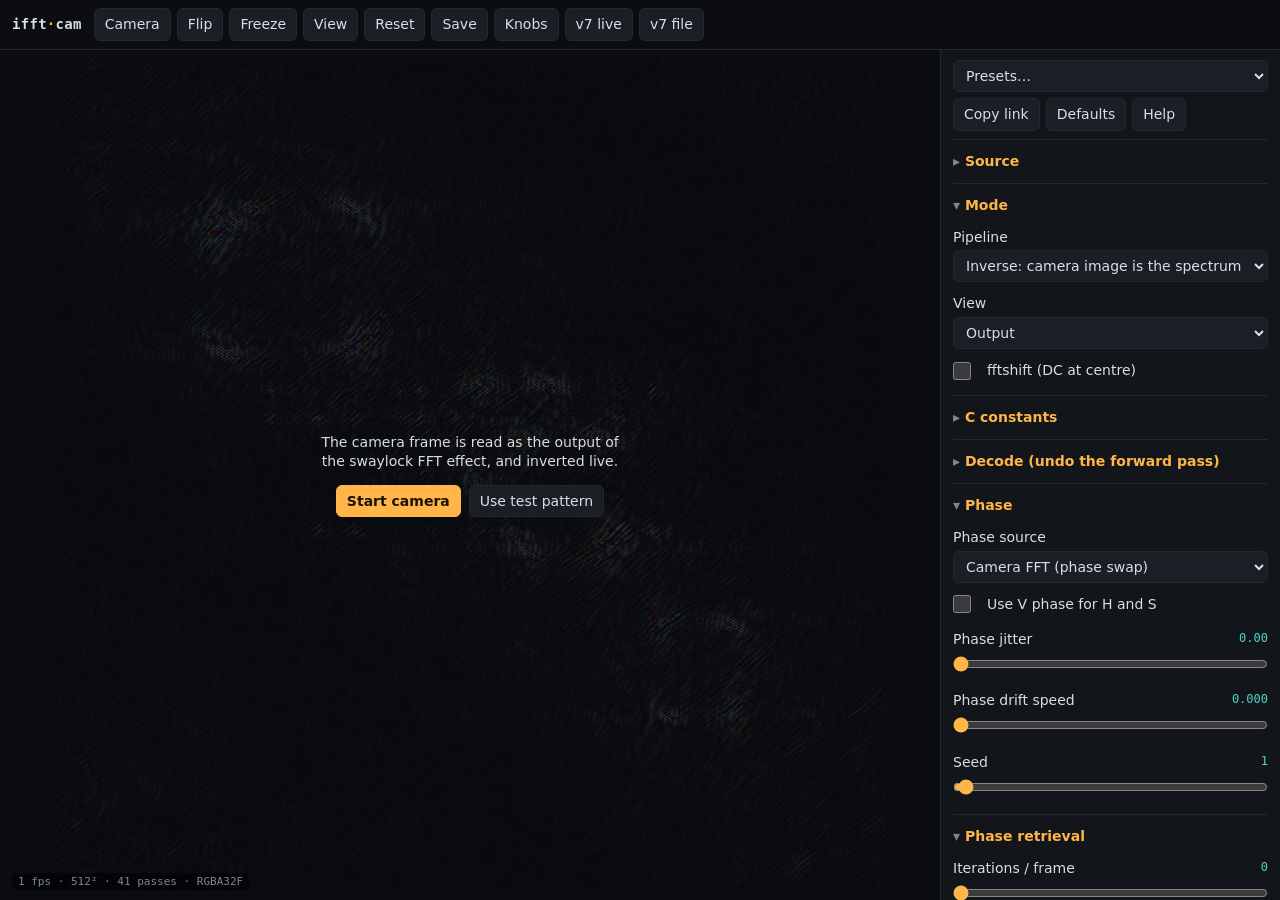
<file: index.html>
<!doctype html>
<html lang="en">
<head>
<meta charset="utf-8">
<meta name="viewport" content="width=device-width, initial-scale=1, viewport-fit=cover">
<meta name="theme-color" content="#0b0d10">
<meta name="apple-mobile-web-app-capable" content="yes">
<meta name="apple-mobile-web-app-status-bar-style" content="black-translucent">
<title>ifft·cam</title>
<link rel="stylesheet" href="style.css">
</head>
<body>
<header>
  <span class="brand">ifft<span>·</span>cam</span>
  <nav>
    <button id="btn-start" type="button" title="Start camera">Camera</button>
    <button id="btn-flip" type="button" title="Front / back camera">Flip</button>
    <button id="btn-freeze" type="button" title="Hold this frame; the solver keeps iterating">Freeze</button>
    <button id="btn-view" type="button" title="Cycle view">View</button>
    <button id="btn-reset" type="button" title="Reset the phase-retrieval state">Reset</button>
    <button id="btn-snap" type="button" title="Save PNG">Save</button>
    <button id="btn-panel" type="button" title="Show / hide controls">Knobs</button>
    <button type="button" onclick="location.href='live7.html'" title="Live camera decoder for the tryseven lock screen">v7 live</button>
    <button type="button" onclick="location.href='seven.html'" title="tryseven from an exact screenshot">v7 file</button>
  </nav>
</header>
<main>
  <div class="stage">
    <canvas id="view"></canvas>
    <div id="overlay" class="overlay" hidden>
      <p class="msg">The camera frame is read as the output of the swaylock FFT effect, and inverted live.</p>
      <div class="actions">
        <button type="button" class="primary" onclick="document.getElementById('btn-start').click()">Start camera</button>
        <button type="button" onclick="document.getElementById('btn-pattern').click()">Use test pattern</button>
      </div>
    </div>
    <div id="toast" class="toast" hidden></div>
    <div id="status" class="status"></div>
  </div>
  <aside id="panel"></aside>
</main>
<button id="btn-pattern" type="button" hidden></button>
<input id="file" type="file" accept="image/*" hidden>
<video id="video" autoplay muted playsinline></video>
<script type="module" src="js/main.js"></script>
</body>
</html>
</file>
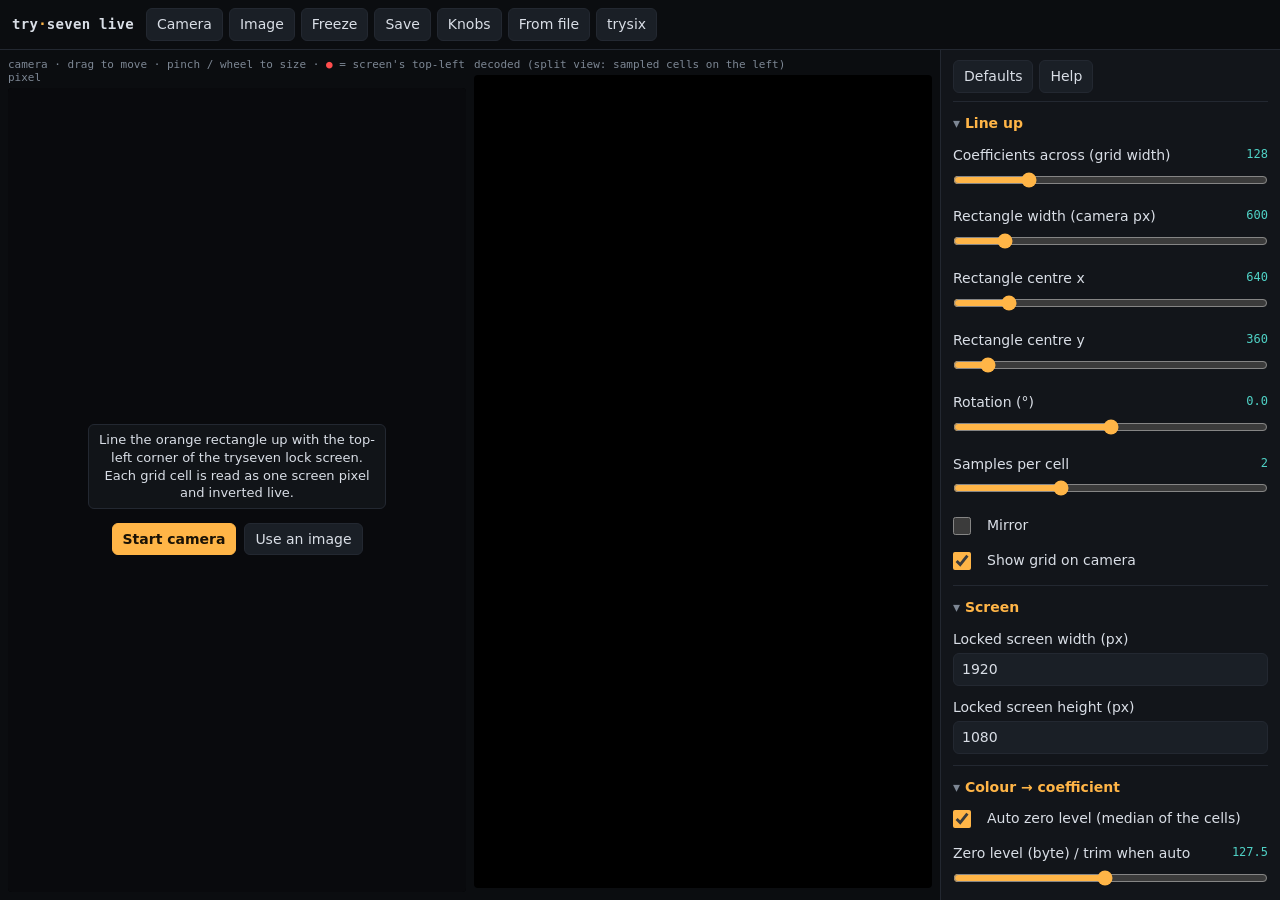
<file: live7.html>
<!doctype html>
<html lang="en">
<head>
<meta charset="utf-8">
<meta name="viewport" content="width=device-width, initial-scale=1, viewport-fit=cover">
<meta name="theme-color" content="#0b0d10">
<meta name="apple-mobile-web-app-capable" content="yes">
<title>tryseven live</title>
<link rel="stylesheet" href="style.css">
<style>
  .stages { flex: 1; display: grid; grid-template-columns: 1fr 1fr; gap: 8px; padding: 8px; min-width: 0; min-height: 0; }
  .pane { display: flex; flex-direction: column; gap: 4px; min-width: 0; min-height: 0; }
  .cap { font: 11px var(--mono); color: var(--muted); }
  .frame { flex: 1; position: relative; min-height: 0; background: #000; border-radius: 4px; overflow: hidden; display: flex; align-items: center; justify-content: center; }
  /* style.css gives every canvas a black square box: undo that here */
  .frame canvas, .frame video { aspect-ratio: auto; max-width: none; max-height: none; border-radius: 0; }
  .frame video, .frame #stillview { width: 100%; height: 100%; object-fit: contain; display: block; background: #000; }
  .frame #video { position: static; width: 100%; height: 100%; opacity: 1; pointer-events: none; }
  #ov { position: absolute; inset: 0; width: 100%; height: 100%; touch-action: none; cursor: move; background: transparent; }
  #out { width: 100%; height: 100%; object-fit: contain; display: block; background: #000; }
  .msg { position: absolute; left: 8px; right: 8px; top: 8px; background: rgba(18,21,26,.92); border: 1px solid var(--line); border-radius: 6px; padding: 6px 8px; font-size: 13px; }
  .row input.num { width: 100%; background: #1a1f26; border: 1px solid var(--line); border-radius: 6px; padding: 6px 8px; }
  #status { font: 11px var(--mono); color: var(--muted); }
  @media (max-width: 760px) { .stages { grid-template-columns: 1fr; grid-template-rows: 1fr 1fr; } aside { height: 38dvh; } }
</style>
</head>
<body>
<header>
  <span class="brand">try<span>·</span>seven live</span>
  <nav>
    <button id="btn-camera" type="button">Camera</button>
    <button id="btn-photo" type="button">Image</button>
    <button id="btn-freeze" type="button">Freeze</button>
    <button id="btn-save" type="button">Save</button>
    <button id="btn-panel" type="button">Knobs</button>
    <button type="button" onclick="location.href='seven.html'">From file</button>
    <button type="button" onclick="location.href='./'">trysix</button>
  </nav>
</header>
<main>
  <div class="stages">
    <div class="pane">
      <div class="cap">camera · drag to move · pinch / wheel to size · <span style="color:#ff4d4d">●</span> = screen's top-left pixel</div>
      <div class="frame">
        <video id="video" autoplay muted playsinline></video>
        <canvas id="stillview" hidden></canvas>
        <canvas id="ov"></canvas>
        <div id="start" class="overlay">
          <p class="msg" style="position:static;max-width:36ch">Line the orange rectangle up with the top-left corner of the tryseven lock screen. Each grid cell is read as one screen pixel and inverted live.</p>
          <div class="actions">
            <button type="button" class="primary" onclick="document.getElementById('btn-camera').click()">Start camera</button>
            <button type="button" onclick="document.getElementById('btn-photo').click()">Use an image</button>
          </div>
        </div>
        <div id="msg" class="msg" hidden></div>
      </div>
    </div>
    <div class="pane">
      <div class="cap">decoded (split view: sampled cells on the left)</div>
      <div class="frame"><canvas id="out" width="16" height="9"></canvas></div>
      <div id="status"></div>
    </div>
  </div>
  <aside id="panel"></aside>
</main>
<input id="file" type="file" accept="image/*" hidden>
<script>
  // Show any load/runtime error on the page instead of failing silently (classic script: runs first).
  window.showError = function (m) {
    var el = document.getElementById('msg');
    if (el) { el.hidden = false; el.textContent = 'Error: ' + m; el.style.borderColor = '#ff4d4d'; }
  };
  window.addEventListener('error', function (e) { window.showError((e.message || e.type) + (e.filename ? ' (' + e.filename.split('/').pop() + ':' + e.lineno + ')' : '')); }, true);
  window.addEventListener('unhandledrejection', function (e) { window.showError(String(e.reason && e.reason.message || e.reason)); });
  setTimeout(function () { if (!window.live7) window.showError('live7.js did not start (old cached copy, or a script error). Reload the page.'); }, 4000);
</script>
<script type="module" src="js/live7.js?v=3"></script>
</body>
</html>
</file>
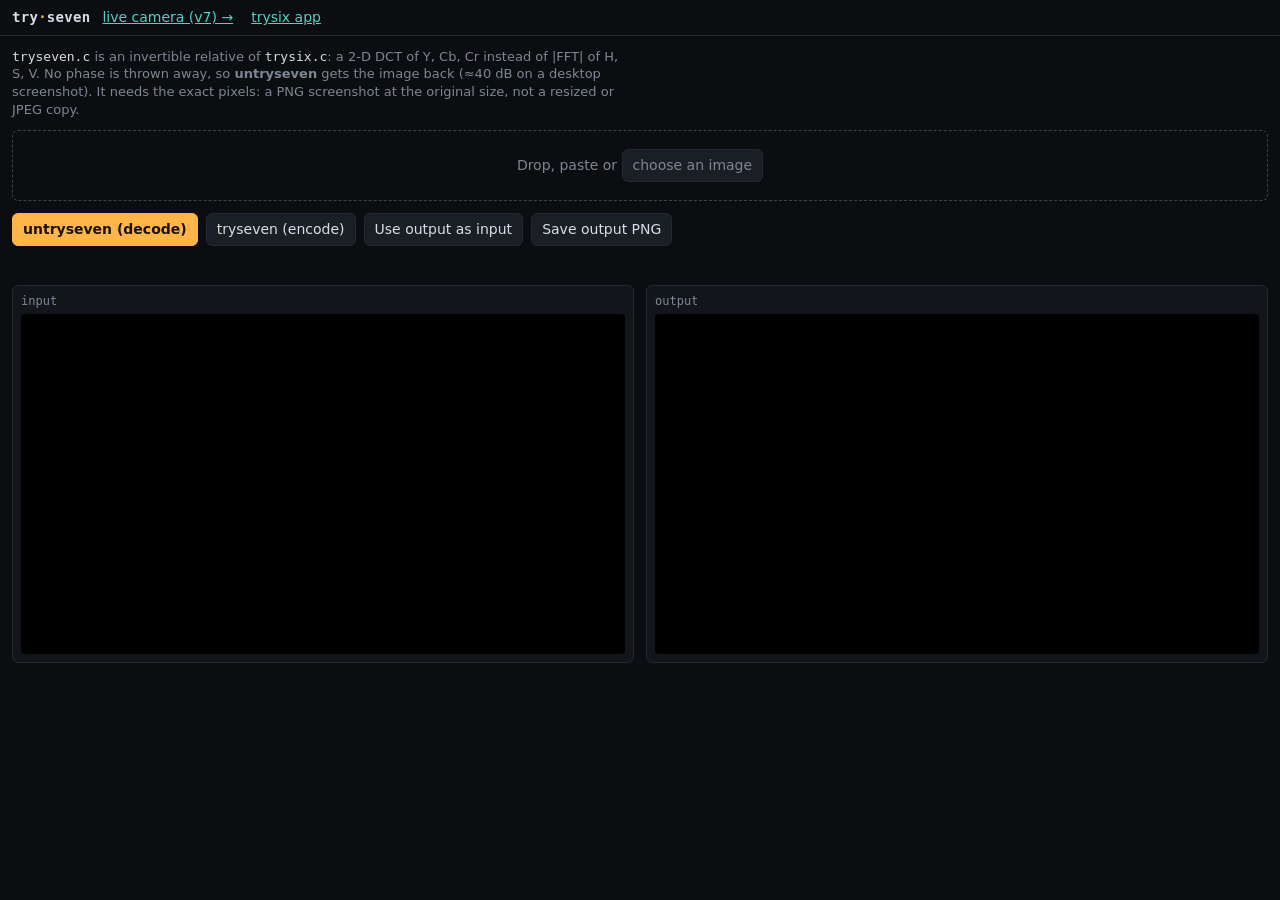
<file: seven.html>
<!doctype html>
<html lang="en">
<head>
<meta charset="utf-8">
<meta name="viewport" content="width=device-width, initial-scale=1, viewport-fit=cover">
<meta name="theme-color" content="#0b0d10">
<title>tryseven</title>
<link rel="stylesheet" href="style.css">
<style>
  body { overflow: auto; height: auto; min-height: 100dvh; }
  .wrap { padding: 12px; display: flex; flex-direction: column; gap: 12px; max-width: 1400px; margin: 0 auto; width: 100%; }
  .bar { display: flex; flex-wrap: wrap; gap: 8px; align-items: center; }
  .note { color: var(--muted); font-size: 13px; max-width: 75ch; margin: 0; }
  .note code { font-family: var(--mono); color: var(--text); }
  .panes { display: grid; grid-template-columns: 1fr 1fr; gap: 12px; }
  @media (max-width: 760px) { .panes { grid-template-columns: 1fr; } }
  figure { margin: 0; background: var(--panel); border: 1px solid var(--line); border-radius: 6px; padding: 8px; min-width: 0; }
  figcaption { font: 12px var(--mono); color: var(--muted); margin-bottom: 6px; display: flex; justify-content: space-between; gap: 8px; }
  figure canvas { width: 100%; height: auto; aspect-ratio: auto; display: block; image-rendering: pixelated; background: #000; }
  .drop { border: 1px dashed #3a4250; border-radius: 6px; padding: 18px; text-align: center; color: var(--muted); }
  .drop.over { border-color: var(--accent); color: var(--text); }
  #msg { font: 12px var(--mono); color: var(--accent-2); min-height: 1.3em; }
  #msg.warn { color: var(--accent); }
  a { color: var(--accent-2); }
</style>
</head>
<body>
<header>
  <span class="brand">try<span>·</span>seven</span>
  <nav><a href="live7.html" style="align-self:center">live camera (v7) →</a> <a href="./" style="align-self:center;margin-left:12px">trysix app</a></nav>
</header>
<div class="wrap">
  <p class="note">
    <code>tryseven.c</code> is an invertible relative of <code>trysix.c</code>: a 2-D DCT of Y, Cb, Cr instead of |FFT| of H, S, V.
    No phase is thrown away, so <b>untryseven</b> gets the image back (≈40 dB on a desktop screenshot).
    It needs the exact pixels: a PNG screenshot at the original size, not a resized or JPEG copy.
  </p>
  <div class="drop" id="drop">Drop, paste or <button type="button" id="pick">choose an image</button>
    <input type="file" id="file" accept="image/*" hidden></div>
  <div class="bar">
    <button type="button" class="primary" id="dec" disabled>untryseven (decode)</button>
    <button type="button" id="enc" disabled>tryseven (encode)</button>
    <button type="button" id="swap" disabled>Use output as input</button>
    <button type="button" id="save" disabled>Save output PNG</button>
  </div>
  <div id="msg"></div>
  <div class="panes">
    <figure><figcaption><span>input</span><span id="inInfo"></span></figcaption><canvas id="cin" width="16" height="9"></canvas></figure>
    <figure><figcaption><span>output</span><span id="outInfo"></span></figcaption><canvas id="cout" width="16" height="9"></canvas></figure>
  </div>
</div>
<script type="module">
const $ = (id) => document.getElementById(id);
const worker = new Worker(new URL('./js/seven-worker.js', import.meta.url), { type: 'module' });
let input = null;      // { data: Uint8ClampedArray, W, H }
let output = null;
let original = null;   // pixels before the last encode, for round-trip PSNR
let busy = false;

const say = (t, warn) => { $('msg').textContent = t; $('msg').className = warn ? 'warn' : ''; };
function draw(canvas, img) {
  canvas.width = img.W; canvas.height = img.H;
  canvas.getContext('2d', { colorSpace: 'srgb' }).putImageData(new ImageData(new Uint8ClampedArray(img.data), img.W, img.H), 0, 0);
}
function enable() {
  $('dec').disabled = $('enc').disabled = !input || busy;
  $('swap').disabled = $('save').disabled = !output || busy;
}
function psnr(a, b) {
  let se = 0, n = 0;
  for (let i = 0; i < a.length; i++) { if ((i & 3) === 3) continue; const d = a[i] - b[i]; se += d * d; n++; }
  return se === 0 ? Infinity : 10 * Math.log10((255 * 255) / (se / n));
}

async function load(blob) {
  try {
    const bmp = await createImageBitmap(blob, { colorSpaceConversion: 'none', premultiplyAlpha: 'none' });
    const c = document.createElement('canvas');
    c.width = bmp.width; c.height = bmp.height;
    const ctx = c.getContext('2d', { colorSpace: 'srgb', willReadFrequently: true });
    ctx.drawImage(bmp, 0, 0);
    const d = ctx.getImageData(0, 0, c.width, c.height).data;
    input = { data: d, W: c.width, H: c.height };
    original = null; output = null;
    draw($('cin'), input);
    $('inInfo').textContent = `${input.W}×${input.H}`;
    $('outInfo').textContent = '';
    $('cout').width = 16; $('cout').height = 9;
    const jpeg = /jpe?g/i.test(blob.type || '');
    say(jpeg ? 'This is a JPEG: its compression has already destroyed the coefficients; decoding will be noise.' : 'Loaded.', jpeg);
  } catch (e) { say(`Could not read image: ${e.message || e}`, true); }
  enable();
}

function run(op) {
  if (!input || busy) return;
  busy = true; enable();
  say(`${op === 'encode' ? 'tryseven' : 'untryseven'} on ${input.W}×${input.H}…`);
  if (op === 'encode') original = input;
  const data = new Uint8ClampedArray(input.data);
  worker.onmessage = (e) => {
    busy = false;
    output = { data: e.data.out, W: input.W, H: input.H, op };
    draw($('cout'), output);
    let info = `${e.data.ms.toFixed(0)} ms`;
    if (op === 'decode' && original && original.W === output.W && original.H === output.H) {
      info += ` · round trip ${psnr(original.data, output.data).toFixed(1)} dB`;
    }
    $('outInfo').textContent = info;
    say(op === 'encode' ? 'Encoded. "Use output as input", then decode, to check the round trip.' : 'Decoded.');
    enable();
  };
  worker.postMessage({ op, data, W: input.W, H: input.H }, [data.buffer]);
}

$('pick').onclick = () => $('file').click();
$('file').onchange = () => { const f = $('file').files?.[0]; if (f) load(f); };
$('dec').onclick = () => run('decode');
$('enc').onclick = () => run('encode');
$('swap').onclick = () => {
  const keep = original;
  input = { data: output.data, W: output.W, H: output.H };
  original = output.op === 'encode' ? keep : null;
  output = null;
  draw($('cin'), input);
  $('inInfo').textContent = `${input.W}×${input.H}`;
  $('outInfo').textContent = '';
  enable();
};
$('save').onclick = () => {
  $('cout').toBlob((b) => {
    const a = document.createElement('a');
    a.href = URL.createObjectURL(b);
    a.download = output.op === 'encode' ? 'tryseven.png' : 'untryseven.png';
    a.click();
    setTimeout(() => URL.revokeObjectURL(a.href), 5000);
  }, 'image/png');
};
const drop = $('drop');
drop.ondragover = (e) => { e.preventDefault(); drop.classList.add('over'); };
drop.ondragleave = () => drop.classList.remove('over');
drop.ondrop = (e) => { e.preventDefault(); drop.classList.remove('over'); const f = e.dataTransfer.files?.[0]; if (f) load(f); };
window.addEventListener('paste', (e) => {
  const item = [...(e.clipboardData?.items || [])].find((i) => i.type.startsWith('image/'));
  if (item) load(item.getAsFile());
});
window.seven = { load, run, get output() { return output; }, get input() { return input; } };
</script>
</body>
</html>
</file>
<file: style.css>
:root {
  --bg: #0b0d10;
  --panel: #12151a;
  --line: #232831;
  --text: #d9dee6;
  --muted: #7d8794;
  --accent: #ffb547;
  --accent-2: #4fd1c5;
  --mono: ui-monospace, "SF Mono", "JetBrains Mono", Menlo, Consolas, monospace;
  --sans: system-ui, -apple-system, "Segoe UI", sans-serif;
  color-scheme: dark;
}
* { box-sizing: border-box; }
html, body { margin: 0; height: 100%; background: var(--bg); color: var(--text); font: 14px/1.35 var(--sans); }
body { display: flex; flex-direction: column; height: 100dvh; overflow: hidden;
  padding: env(safe-area-inset-top) env(safe-area-inset-right) 0 env(safe-area-inset-left); }
button, select, input { font: inherit; color: inherit; touch-action: manipulation; }

header { display: flex; align-items: center; gap: 12px; padding: 8px 12px; border-bottom: 1px solid var(--line); flex: none; }
.brand { font-family: var(--mono); font-weight: 700; letter-spacing: 0.02em; white-space: nowrap; }
.brand span { color: var(--accent); }
nav { display: flex; gap: 6px; overflow-x: auto; scrollbar-width: none; flex: 1; }
nav::-webkit-scrollbar { display: none; }
button { background: #1a1f26; border: 1px solid var(--line); border-radius: 6px; padding: 6px 10px; cursor: pointer; white-space: nowrap; }
button:hover { border-color: #3a4250; }
button.on { border-color: var(--accent-2); color: var(--accent-2); }
button.primary { background: var(--accent); color: #1a1205; border-color: var(--accent); font-weight: 600; }

main { flex: 1; display: flex; min-height: 0; }
.stage { flex: 1; position: relative; display: flex; align-items: center; justify-content: center; min-width: 0; min-height: 0; padding: 8px; container-type: size; }
canvas { max-width: 100%; max-height: 100%; width: min(100cqw, 100cqh); height: auto; aspect-ratio: 1; background: #000; border-radius: 4px; }

.status { position: absolute; left: 12px; bottom: 10px; font: 11px var(--mono); color: var(--muted); background: rgba(0,0,0,.55); padding: 2px 6px; border-radius: 4px; pointer-events: none; }
.toast { position: absolute; top: 14px; left: 50%; transform: translateX(-50%); background: rgba(18,21,26,.95); border: 1px solid var(--line); padding: 8px 12px; border-radius: 6px; max-width: 90%; text-align: center; }
.overlay { position: absolute; inset: 0; display: flex; flex-direction: column; align-items: center; justify-content: center; gap: 14px; background: rgba(11,13,16,.82); padding: 24px; text-align: center; }
.overlay .msg { max-width: 34ch; color: var(--text); margin: 0; }
.overlay .actions { display: flex; gap: 8px; flex-wrap: wrap; justify-content: center; }
[hidden] { display: none !important; }

aside { width: 340px; flex: none; background: var(--panel); border-left: 1px solid var(--line); overflow-y: auto; -webkit-overflow-scrolling: touch;
  padding: 10px 12px calc(16px + env(safe-area-inset-bottom)); }
body.panel-closed aside { display: none; }
.panel-top { display: flex; gap: 6px; flex-wrap: wrap; margin-bottom: 8px; }
.panel-top .preset { flex: 1 1 100%; }
select { background: #1a1f26; border: 1px solid var(--line); border-radius: 6px; padding: 6px 8px; width: 100%; }
details.group { border-top: 1px solid var(--line); padding: 4px 0; }
summary { cursor: pointer; padding: 8px 0; font-weight: 600; color: var(--accent); list-style: none; }
summary::-webkit-details-marker { display: none; }
summary::before { content: "▸ "; color: var(--muted); }
details[open] > summary::before { content: "▾ "; }
.row { padding: 5px 0 7px; }
.row label { display: flex; justify-content: space-between; gap: 8px; margin-bottom: 4px; color: var(--text); }
.row.check label { justify-content: flex-start; align-items: center; cursor: pointer; }
.row output { font-family: var(--mono); color: var(--accent-2); font-size: 12px; }
.row .name { user-select: none; }
.row .help { display: none; color: var(--muted); font-size: 12px; margin-top: 3px; }
aside.show-help .help { display: block; }
button.wide { width: 100%; }
input[type=range] { width: 100%; accent-color: var(--accent); height: 22px; margin: 0; }
input[type=checkbox] { accent-color: var(--accent); width: 18px; height: 18px; margin: 0 8px 0 0; }

#video { position: fixed; left: 0; top: 0; width: 2px; height: 2px; opacity: 0.01; pointer-events: none; }

/* phones: panel becomes a bottom sheet */
@media (max-width: 760px) {
  main { flex-direction: column; }
  .stage { flex: 1 1 auto; }
  aside { width: 100%; height: 46dvh; border-left: 0; border-top: 1px solid var(--line); flex: none; }
  header { padding: 6px 8px; gap: 8px; }
  button { padding: 7px 9px; }
}
</file>
